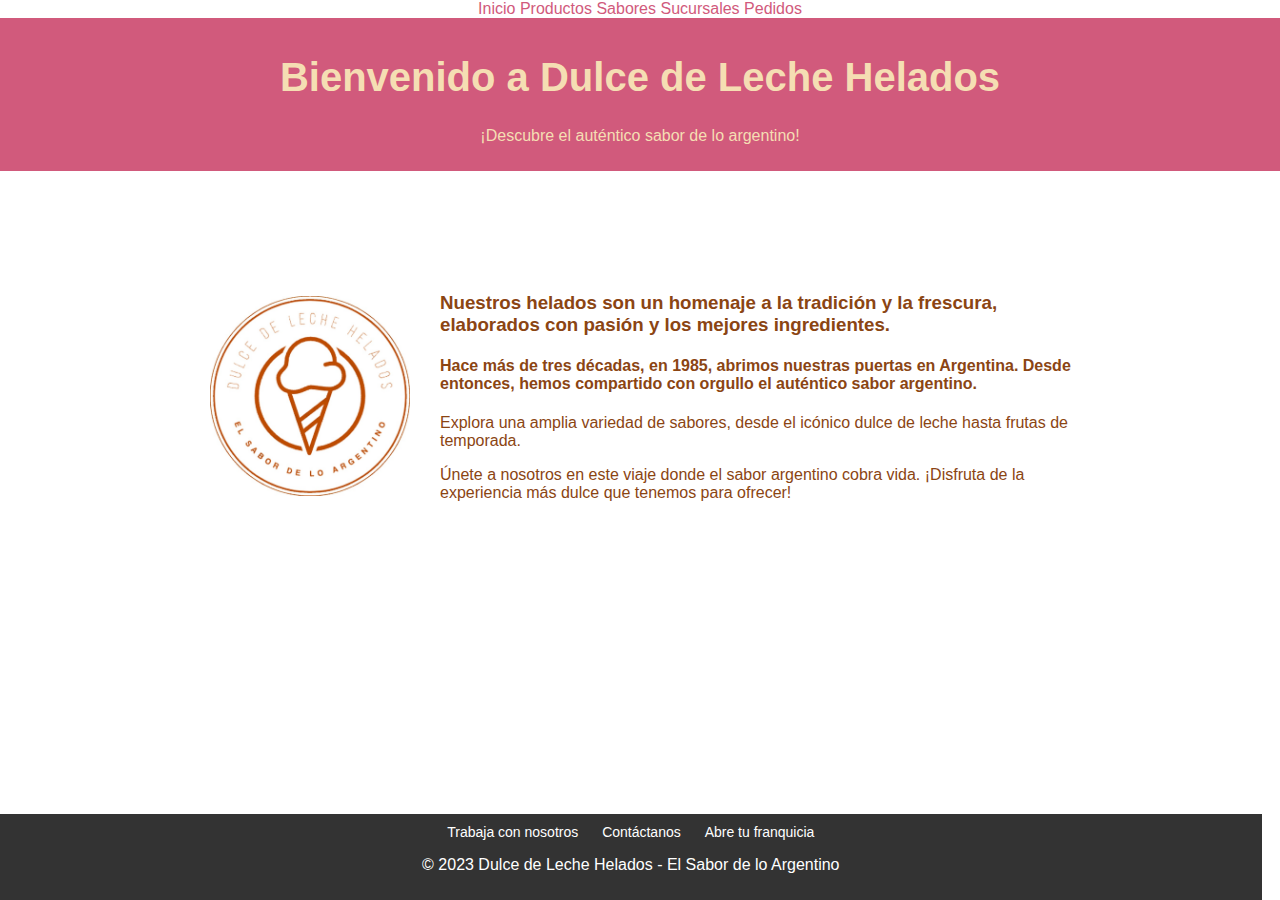
<file: index.html>
<!DOCTYPE html>
<html>

<head>
    <meta charset="UTF-8">
    <title>Dulce de Leche Helados</title>
    <link rel="stylesheet" href="index.css"/>
    <nav id 1>
        <a href="Index.html" >Inicio</a>
        <a href="productos.html" >Productos</a>
        <a href="sabores.html" >Sabores</a>
        <a href="sucursales.html" >Sucursales</a>
        <a href="pedidos.html">Pedidos</a>
    </nav>
</head>

<body>
    <header>
        <h1>Bienvenido a Dulce de Leche Helados</h1>
        <p>¡Descubre el auténtico sabor de lo argentino!</p>
    </header>

    <div class="container">
        <img class="imagen" src="img/icono.jpeg" alt="Imagen de helado" width="200">
        <div class="texto-imagen">
            <h3>Nuestros helados son un homenaje a la tradición y la frescura, elaborados con pasión y los mejores ingredientes. </h3>
            <h4>Hace más de tres décadas, en 1985, abrimos nuestras puertas en Argentina. Desde entonces, hemos compartido con orgullo el auténtico sabor argentino.</h4>
            <p>Explora una amplia variedad de sabores, desde el icónico dulce de leche hasta frutas de temporada. </p>
            <p>Únete a nosotros en este viaje donde el sabor argentino cobra vida. ¡Disfruta de la experiencia más dulce que tenemos para ofrecer!</p>
        </div>
    </div>

    <footer >
        <a href="#">Trabaja con nosotros</a>
        <a href="#">Contáctanos</a>
        <a href="#">Abre tu franquicia</a>
        <p>&copy; 2023 Dulce de Leche Helados - El Sabor de lo Argentino</p>
    </footer>
</body>

</html>
</file>
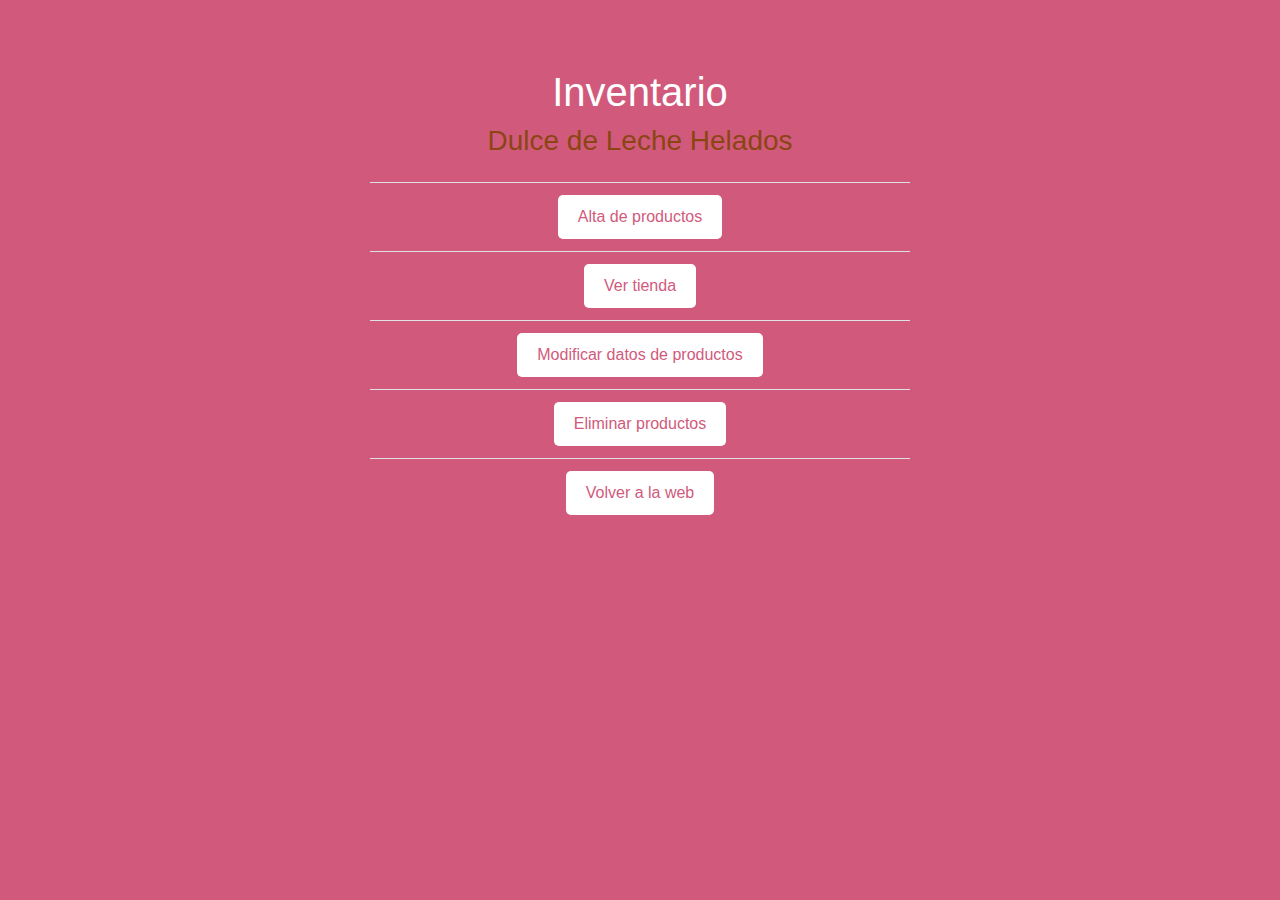
<file: administrar.html>
<!DOCTYPE html>
<html lang="es">

<head>
    <meta charset="UTF-8">
    <meta name="viewport" content="width=device-width, initial-scale=1.0">
    <title>Inventario - Dulce de Leche Helados</title>

    <link href="https://stackpath.bootstrapcdn.com/bootstrap/4.3.1/css/bootstrap.min.css" rel="stylesheet">
</head>
<style>
    
    body {
        background-color: #D15A7C; 
        color: #8B4513; 
        padding: 20px;
    }

    h1, h3 {
        text-align: center;
    }
    h1 {
        color:#fff
    }
    .btn-btn-alta-productos{
        background-color: #fff;
        color: #D15A7C;
        border: none;
        padding: 10px 20px;
        border-radius: 5px;
        text-decoration: none;
        display: inline-block;
        transition: background-color 0.3s;

    }
    .btn-btn-listado {
        background-color: #fff;
        color: #D15A7C;
        border: none;
        padding: 10px 20px;
        border-radius: 5px;
        text-decoration: none;
        display: inline-block;
        transition: background-color 0.3s;

    }
    .btn-btn-modificar{
        background-color: #fff;
        color: #D15A7C;
        border: none;
        padding: 10px 20px;
        border-radius: 5px;
        text-decoration: none;
        display: inline-block;
        transition: background-color 0.3s;

    }
    .btn-btn-eliminar {
        background-color: #fff;
        color: #D15A7C;
        border: none;
        padding: 10px 20px;
        border-radius: 5px;
        text-decoration: none;
        display: inline-block;
        transition: background-color 0.3s;

    }
    .btn-btn-index {
        background-color: #fff;
        color: #D15A7C;
        border: none;
        padding: 10px 20px;
        border-radius: 5px;
        text-decoration: none;
        display: inline-block;
        transition: background-color 0.3s;
    }
</style>
<body>
    <div class="container mt-5">
        <h1 class="text-center">Inventario</h1>
        <h3 class="text-center">Dulce de Leche Helados</h3>

        <div class="row mt-4">
            <div class="col-md-6 offset-md-3">
                <table class="table">
                    <tr>
                        <td class="text-center">
                            <a href="altas.html" class="btn-btn-alta-productos">Alta de productos</a>
                        </td>
                    </tr>
                    <tr>
                        <td class="text-center">
                            <a href="listado.html" class="btn-btn-listado">Ver tienda</a>
                        </td>
                    </tr>
                    <tr>
                        <td class="text-center">
                            <a href="modificaciones.html" class="btn-btn-modificar">Modificar datos de productos</a>
                        </td>
                    </tr>
                    <tr>
                        <td class="text-center">
                            <a href="listadoEliminar.html" class="btn-btn-eliminar">Eliminar productos</a>
                        </td>
                    </tr>
                    <tr>
                        <td class="text-center">
                            <a href="index.html" class="btn-btn-index">Volver a la web</a>
                        </td>
                    </tr>
                </table>
            </div>
        </div>
    </div>


    <script src="https://code.jquery.com/jquery-3.3.1.slim.min.js"></script>
    <script src="https://cdnjs.cloudflare.com/ajax/libs/popper.js/1.14.7/umd/popper.min.js"></script>
    <script src="https://stackpath.bootstrapcdn.com/bootstrap/4.3.1/js/bootstrap.min.js"></script>
</body>

</html>
</file>
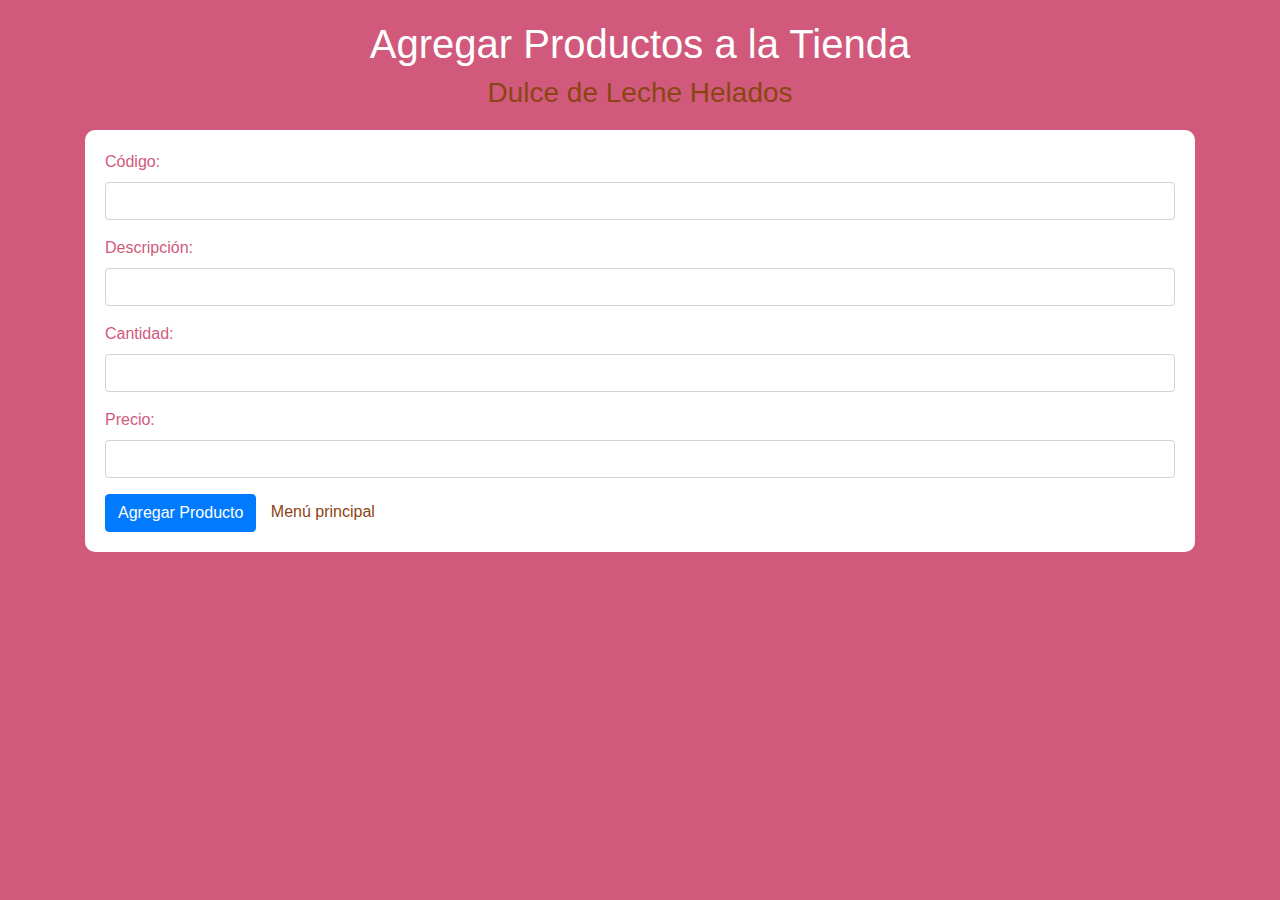
<file: altas.html>
<!DOCTYPE html>
<html lang="es">
<head>
    <meta charset="UTF-8">
    <meta http-equiv="X-UA-Compatible" content="IE=edge">
    <meta name="viewport" content="width=device-width, initial-scale=1.0">
    <title>Agregar producto</title>
    
    <link href="https://stackpath.bootstrapcdn.com/bootstrap/4.3.1/css/bootstrap.min.css" rel="stylesheet">

    <style>
        /* Personaliza los estilos con los colores proporcionados */
        body {
            background-color: #D15A7C;
            color: #8B4513;
            padding: 20px;
        }

        h1 {
            color: #fff; /* Color de texto para títulos */
        }
        h3 {
            color: #8B4513;

        }


        #formulario {
            margin-top: 20px;
            padding: 20px;
            border-radius: 10px;
            background-color: #fff; /* Fondo blanco para el formulario */
        }

        label {
            color: #D15A7C; /* Color de texto para las etiquetas */
        }

        button {
            background-color: #D15A7C;
            color: #fff;
            border: none;
            padding: 10px 20px;
            border-radius: 5px;
            cursor: pointer;
        }

        button:hover {
            background-color: #8B4513; /* Cambia el color al pasar el ratón sobre el botón */
        }

        a {
            color: #8B4513; /* Color del enlace */
            margin-left: 10px; /* Añade un espacio entre el botón y el enlace */
        }
    </style>
</head>
<body>

<div class="container">
    <h1 class="text-center">Agregar Productos a la Tienda</h1>
    <h3 class="text-center">Dulce de Leche Helados</h3>

    <form id="formulario" enctype="multipart/form-data">
        <div class="form-group">
            <label for="codigo">Código:</label>
            <input type="text" class="form-control" id="codigo" name="codigo" required>
        </div>

        <div class="form-group">
            <label for="descripcion">Descripción:</label>
            <input type="text" class="form-control" id="descripcion" name="descripcion" required>
        </div>

        <div class="form-group">
            <label for="cantidad">Cantidad:</label>
            <input type="number" class="form-control" id="cantidad" name="cantidad" required>
        </div>

        <div class="form-group">
            <label for="precio">Precio:</label>
            <input type="number" step="0.01" class="form-control" id="precio" name="precio" required>
        </div>
        
        <button type="submit" class="btn btn-primary">Agregar Producto</button>
        <a href="administrar.html">Menú principal</a>
    </form>
    <script src="altas.js"></script>
</div>


<script src="https://code.jquery.com/jquery-3.3.1.slim.min.js"></script>
<script src="https://cdnjs.cloudflare.com/ajax/libs/popper.js/1.14.7/umd/popper.min.js"></script>
<script src="https://stackpath.bootstrapcdn.com/bootstrap/4.3.1/js/bootstrap.min.js"></script>
<script scr="altas.js"></script>
</body>
</html>
</file>
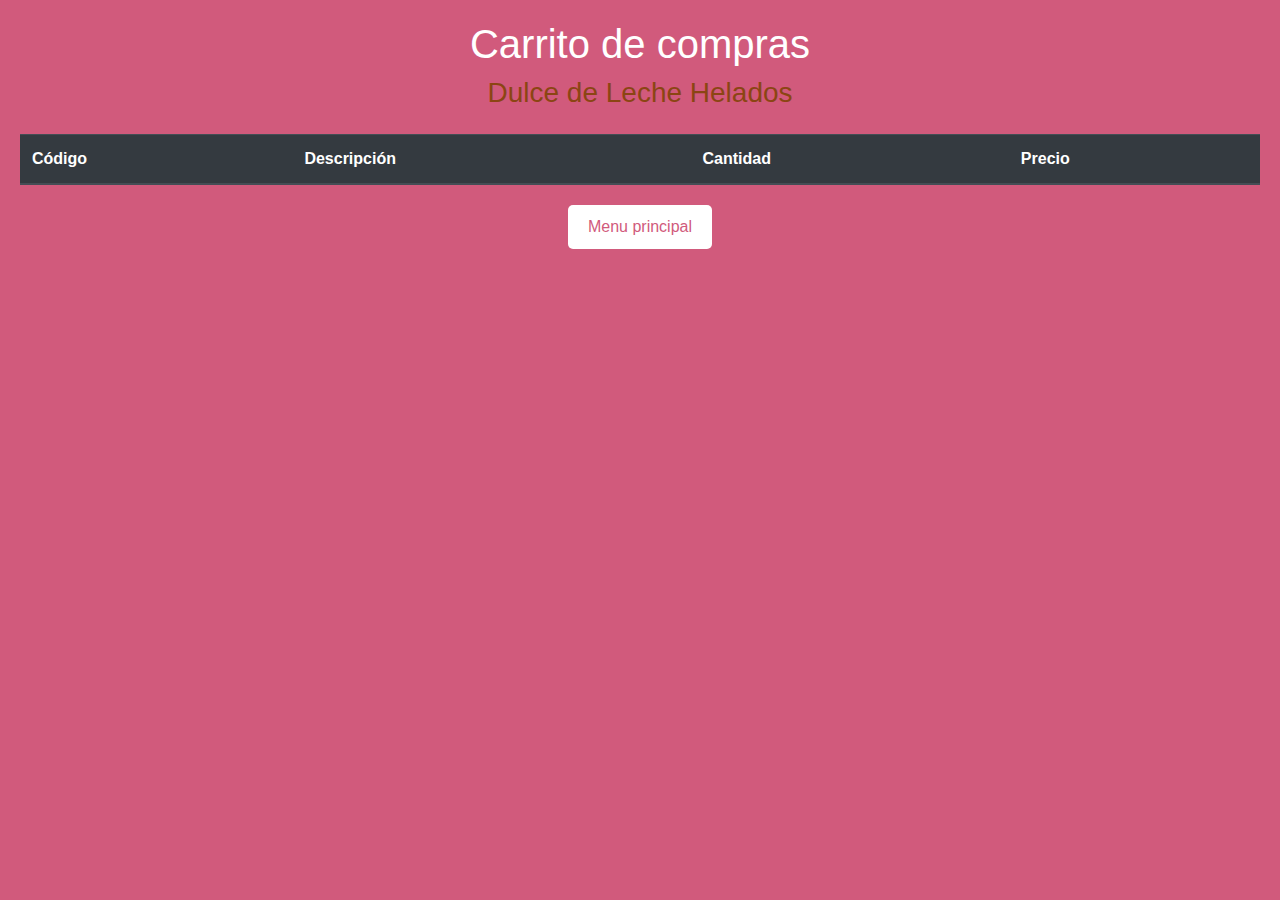
<file: listado.html>
<!DOCTYPE html>
<html lang="es">
<head>
    <meta charset="UTF-8">
    <meta http-equiv="X-UA-Compatible" content="IE=edge">
    <meta name="viewport" content="width=device-width, initial-scale=1.0">
    <title>Carrito de compras</title>
    
    <!-- Agrega la referencia a Bootstrap CSS -->
    <link href="https://stackpath.bootstrapcdn.com/bootstrap/4.3.1/css/bootstrap.min.css" rel="stylesheet">

    <style>
    
        body {
            background-color: #D15A7C; /* Cambia el color de fondo según tus preferencias */
            color: #8B4513; /* Cambia el color del texto según tus preferencias */
            padding: 20px;
        }

        h1, h3 {
            text-align: center;
        }
        h1 {
            color:#fff
        }

        .card {
            margin: 10px; /* Agrega margen entre las tarjetas */
        }

        .contenedor-centrado {
            text-align: center;
            margin-top: 20px; /* Ajusta el margen superior según tus preferencias */
        }
        .btn-relleno {
            padding: 10px 20px; /* Ajusta el relleno del botón según tus preferencias */
            background-color: #fff; /* Cambia el color de fondo del botón según tus preferencias */
            color: #D15A7C; /* Cambia el color del texto del botón según tus preferencias */
            border: none;
            border-radius: 5px;
            text-decoration: none; 
            display: inline-block;
            transition: background-color 0.3s; 
        }

        .btn-relleno:hover {
            background-color: #bd9375; 
        }
        
        .tabla-personalizada tbody {
            background-color: #ffffff; 
        }

    </style>
</head>
<body>

<h1>Carrito de compras</h1>
<h3>Dulce de Leche Helados</h3>
<table class="table mt-4 tabla-personalizada">
<thead class="thead-dark">
    <tr>
        <th>Código</th>
        <th>Descripción</th>
        <th>Cantidad</th>
        <th align="right">Precio</th>
    </tr>
</thead>
<tbody id="tablaProductos"> </tbody>
</table>
<div class="contenedor-centrado">
<a href="index.html" class ='btn-relleno'>Menu principal</a>
</div>

<script src="https://cdnjs.cloudflare.com/ajax/libs/popper.js/1.14.7/umd/popper.min.js"></script>
<script src="https://stackpath.bootstrapcdn.com/bootstrap/4.3.1/js/bootstrap.min.js"></script>
<script src="listado.js"></script>
</body>
</html>
</file>
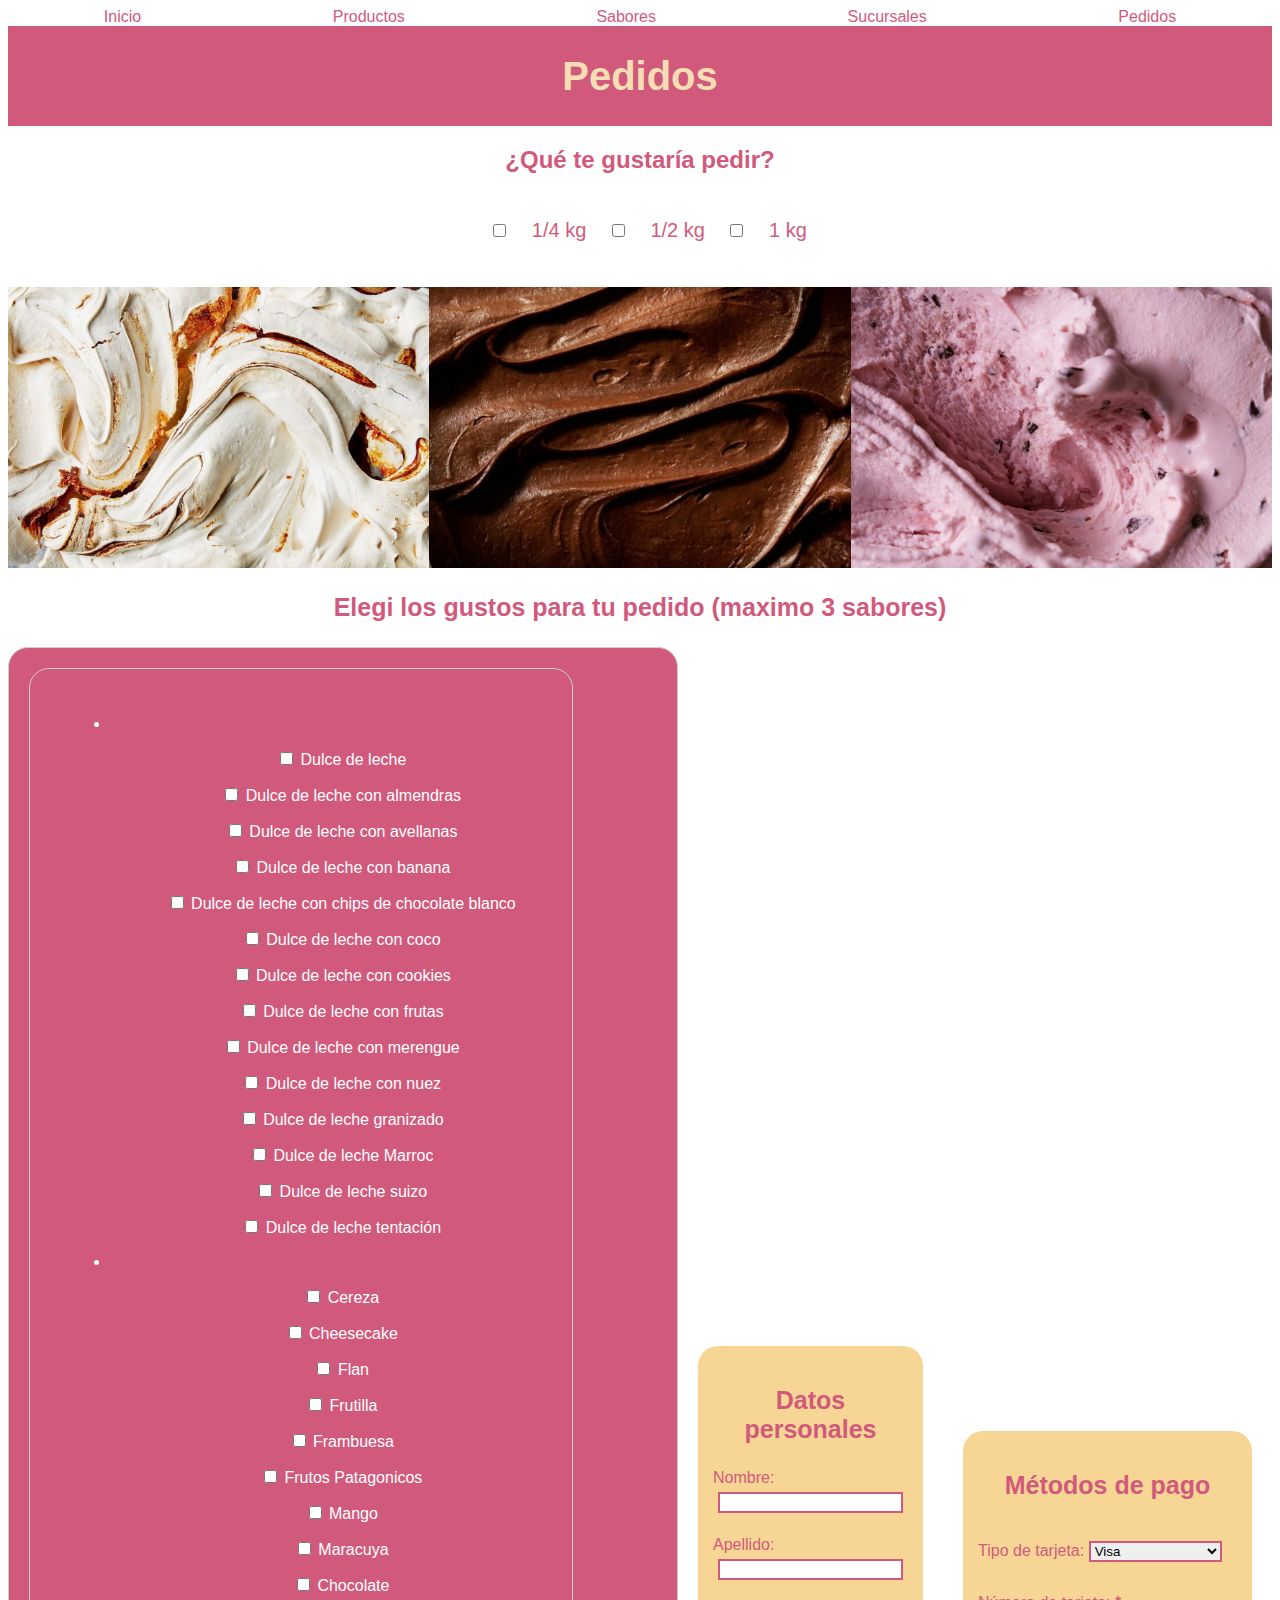
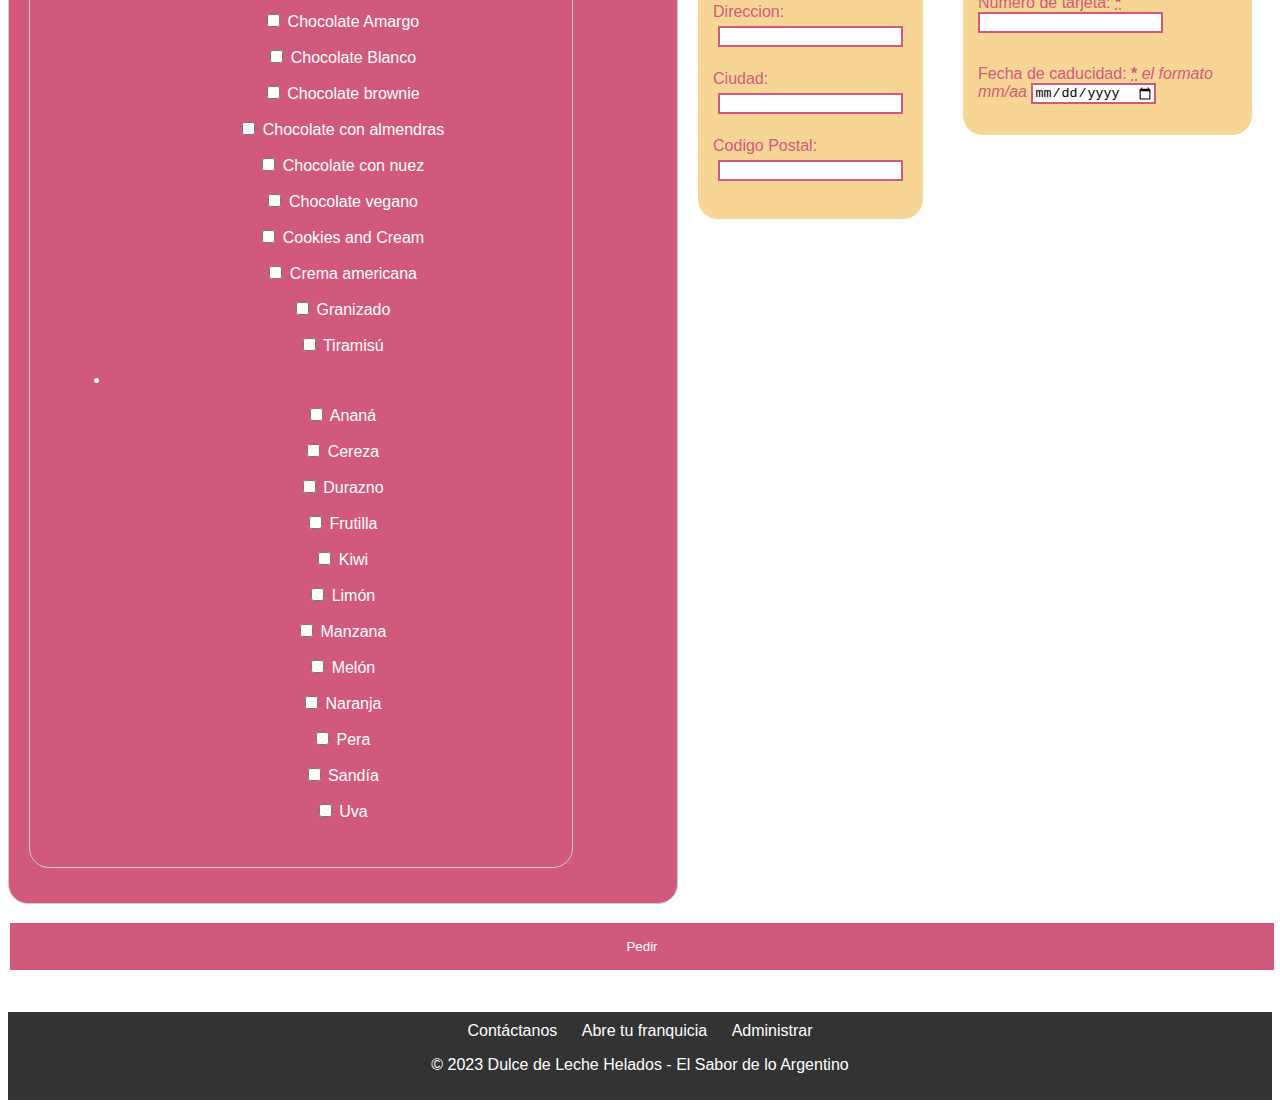
<file: pedidos.html>
<!DOCTYPE html>
<html lang="en">
<head>
    <meta charset="UTF-8">
    <meta http-equiv="X-UA-Compatible" content="IE=edge">
    <meta name="viewport" content="width=device-width, initial-scale=1.0">
    <link rel="icon" href="img/icono.jpeg">
    <link rel="stylesheet" href="pedidos.css">
    <title>Pedidos - Dulce de Leche Helados</title>

    <nav style="display:flex; justify-content:space-around;">
        <a href="Index.html" >Inicio</a>
        <a href="productos.html" >Productos</a>
        <a href="sabores.html" >Sabores</a>
        <a href="sucursales.html" >Sucursales</a>
        <a href="pedidos.html">Pedidos</a>
    </nav>
</head>

<body>
    <section>
        <header>
            <div class="contenedor_titulo">
                <h1> Pedidos </h1>
            </div>
        </header>
        <article>
            <h2 class="titulo_peso">¿Qué te gustaría pedir?</h2>
            <div class="contenedor_peso">
              
            <form name="formulario1" class="boton_peso">
                    <input type="checkbox" id="opcion1" name="opcion" value="1/4" class="boton_peso" onclick="limitarSeleccion(this)">
                    <label for="opcion1">1/4 kg </label>
                
                    <input type="checkbox" id="opcion2" name="opcion" value="1/2" class="boton_peso" onclick="limitarSeleccion(this)">
                    <label for="opcion2">1/2 kg</label>
                
                    <input type="checkbox" id="opcion3" name="opcion" value="1" class="boton_peso" onclick="limitarSeleccion(this)">
                    <label for="opcion3">1 kg </label>
            </form>

    
            </div>

        </article>
        <article class="contenedor_imagenes">
            <div class="item_imagen">
                <img src="img/crema.jpg" alt="crema" >
            </div>
            <div class="item_imagen">
                <img src="img/chocolate.jpg" alt="chocolate">
                
            </div>
            <div class="item_imagen">
                <img src="img/frutillas.jpg" alt="frutilla" >
            </div>
        </article>

        <div>
            <p class="subtitulosI">Elegi los gustos para tu pedido (maximo 3 sabores)</p>
        </div>

        <form id="formulario2" >

            
          <div class="contenido">
            
            <div class="contenedor_gustos">
                <div class="contenedor_gustos">
              <div class="item_gustos">
             <!--aca estaba el contenedor fucsia-->
            
              <nav class ="nav">
                <ul class="list">

                    <li class="lista_sabores1"> 
                        <!--agregue un menu desplegable-->
                      <div class="lista_desplegable_botton">
                        <a class="nav_link">Sabores de Dulce de Leche</a>
                      </div>

                      <ul class="lista_oculta">
                        <p>
                          <input type="checkbox" id="gustos_1" name="gustos" value="DDL" />
                          <label for="gustos_1">Dulce de leche</label>
                        </p>
                        <p>
                          <input type="checkbox" id="gustos_2" name="gustos" value="DDL con almendras" />
                          <label for="gustos_2">Dulce de leche con almendras</label>
                        </p>
                        <p>
                          <input type="checkbox" id="gustos_3" name="gustos" value="DDL con avellanas" />
                          <label for="gustos_3">Dulce de leche con avellanas</label>
                        </p>
                        <p>
                          <input type="checkbox" id="gustos_4" name="gustos" value="DDL con banana" />
                          <label for="gustos_4">Dulce de leche con banana</label>
                        </p>
                        <p>
                          <input type="checkbox" id="gustos_5" name="gustos" value="DDL con chips b" />
                          <label for="gustos_5">Dulce de leche con chips de chocolate blanco</label>
                        </p>
                        <p>
                          <input type="checkbox" id="gustos_6" name="gustos" value="DDL con coco" />
                          <label for="gustos_6">Dulce de leche con coco</label>
                        </p>
                        <p>
                          <input type="checkbox" id="gustos_7" name="gustos" value="DDL con cookies" />
                          <label for="gustos_7">Dulce de leche con cookies</label>
                        </p>
                        <p>
                          <input type="checkbox" id="gustos_8" name="gustos" value="DDL con frutas" />
                          <label for="gustos_8">Dulce de leche con frutas</label>
                        </p>
                        <p>
                          <input type="checkbox" id="gustos_9" name="gustos" value="DDL con merengue" />
                          <label for="gustos_9">Dulce de leche con merengue</label>
                        </p>
                        <p>
                          <input type="checkbox" id="gustos_10" name="gustos" value="DDL con nuez" />
                          <label for="gustos_10">Dulce de leche con nuez</label>
                        </p>
                        <p>
                          <input type="checkbox" id="gustos_11" name="gustos" value="DDL granizado" />
                          <label for="gustos_11">Dulce de leche granizado</label>
                        </p>
                        <p>
                          <input type="checkbox" id="gustos_12" name="gustos" value="DDL marroc" />
                          <label for="gustos_12">Dulce de leche Marroc</label>
                        </p>
                        <p>
                          <input type="checkbox" id="gustos_13" name="gustos" value="DDL suizo" />
                          <label for="gustos_13">Dulce de leche suizo</label>
                        </p>
                        <p>
                          <input type="checkbox" id="gustos_14" name="gustos" value="DDL tentacion" />
                          <label for="gustos_14">Dulce de leche tentación</label>
                        </p>
                      </ul>
                    </li>

                    <li class="lista_sabores2">
                      <!--agregue un menu desplegable-->
                      <div class="lista_desplegable_botton">
                        <a class="nav_link">Sabores de Cremas</a>
                      </div>

                      <ul class="lista_oculta">
                        <p>
                          <input type="checkbox" id="gustos_15" name="gustos" value="cereza " />
                          <label for="gustos_15">Cereza</label>
                        </p>
                        <p>
                          <input type="checkbox" id="gustos_16" name="gustos" value="cheesecake" />
                          <label for="gustos_16">Cheesecake</label>
                        </p>
                        <p>
                          <input type="checkbox" id="gustos_17" name="gustos" value="flan" />
                          <label for="gustos_17">Flan</label>
                        </p>
                        <p>
                          <input type="checkbox" id="gustos_18" name="gustos" value="frutilla" />
                          <label for="gustos_18">Frutilla</label>
                        </p>
                        <p>
                          <input type="checkbox" id="gustos_19" name="gustos" value="frambuesa" />
                          <label for="gustos_19">Frambuesa</label>
                        </p>
                        <p>
                          <input type="checkbox" id="gustos_20" name="gustos" value="frutos patagonicos" />
                          <label for="gustos_20">Frutos Patagonicos</label>
                        </p>
                        <p>
                          <input type="checkbox" id="gustos_21" name="gustos" value="mango" />
                          <label for="gustos_21">Mango</label>
                        </p>
                        <p>
                          <input type="checkbox" id="gustos_22" name="gustos" value="maracuya" />
                          <label for="gustos_22">Maracuya</label>
                        </p>
                        <p>
                          <input type="checkbox" id="gustos_23" name="gustos" value="chocolate" />
                          <label for="gustos_23">Chocolate</label>
                        </p>
                        <p>
                          <input type="checkbox" id="gustos_24" name="gustos" value="chocolate amargo" />
                          <label for="gustos_24">Chocolate Amargo</label>
                        </p>
                        <p>
                          <input type="checkbox" id="gustos_25" name="gustos" value="chocolate blanco" />
                          <label for="gustos_25">Chocolate Blanco</label>
                        </p>
                        <p>
                          <input type="checkbox" id="gustos_26" name="gustos" value="chocolate brownie" />
                          <label for="gustos_26">Chocolate brownie</label>
                        </p>
                        <p>
                          <input type="checkbox" id="gustos_27" name="gustos" value="chocolate con almendras" />
                          <label for="gustos_27">Chocolate con almendras</label>
                        </p>
                        <p>
                          <input type="checkbox" id="gustos_28" name="gustos" value="chocolate con nuez" />
                          <label for="gustos_28">Chocolate con nuez </label>
                        </p>
                        <p>
                          <input type="checkbox" id="gustos_29" name="gustos" value="chocolate vegano" />
                          <label for="gustos_29">Chocolate vegano</label>
                        </p>
                        <p>
                          <input type="checkbox" id="gustos_30" name="gustos" value="cookies and cream" />
                          <label for="gustos_30">Cookies and Cream</label>
                        </p>
                        <p>
                          <input type="checkbox" id="gustos_31" name="gustos" value="Crema americana" />
                          <label for="gustos_31">Crema americana</label>
                        </p>
                        <p>
                          <input type="checkbox" id="gustos_32" name="gustos" value="granizado" />
                          <label for="gustos_32">Granizado</label>
                        </p>
                        <p>
                          <input type="checkbox" id="gustos_33" name="gustos" value="tiramisu" />
                          <label for="gustos_33">Tiramisú</label>
                        </p>
                      </ul>
                    </li>

                    <li class="lista_sabores3">
                      <!--agregue un menu desplegable-->
                      <div class="lista_desplegable_botton">
                        <a class="nav_link">Sabores de Agua</a>
                      </div>

                      <ul class="lista_oculta">
                        <p>
                          <input type="checkbox" id="gustos_34" name="gustos" value="Anana" />
                          <label for="gustos_34">Ananá</label>
                        </p>
                        <p>
                          <input type="checkbox" id="gustos_35" name="gustos" value="cereza" />
                          <label for="gustos_35">Cereza</label>
                        </p>
                        <p>
                          <input type="checkbox" id="gustos_36" name="gustos" value="durazno" />
                          <label for="gustos_36">Durazno</label>
                        </p>
                        <p>
                          <input type="checkbox" id="gustos_37" name="gustos" value="frutilla" />
                          <label for="gustos_37">Frutilla</label>
                        </p>
                        <p>
                          <input type="checkbox" id="gustos_38" name="gustos" value="kiwi" />
                          <label for="gustos_38">Kiwi</label>
                        </p>
                        <p>
                          <input type="checkbox" id="gustos_39" name="gustos" value="limon" />
                          <label for="gustos_39">Limón</label>
                        </p>
                        <p>
                          <input type="checkbox" id="gustos_40" name="gustos" value="manzana" />
                          <label for="gustos_40">Manzana</label>
                        </p>
                        <p>
                          <input type="checkbox" id="gustos_41" name="gustos" value="melon" />
                          <label for="gustos_41">Melón</label>
                        </p>
                        <p>
                          <input type="checkbox" id="gustos_42" name="gustos" value="naranja" />
                          <label for="gustos_42">Naranja</label>
                        </p>
                        <p>
                          <input type="checkbox" id="gustos_43" name="gustos" value="pera" />
                          <label for="gustos_43">Pera</label>
                        </p>
                        <p>
                          <input type="checkbox" id="gustos_44" name="gustos" value="sandia" />
                          <label for="gustos_44">Sandía</label>
                        </p>
                        <p>
                          <input type="checkbox" id="gustos_45" name="gustos" value="uva" />
                          <label for="gustos_45">Uva</label>
                        </p>
                      </ul>
                    </li>

                </ul>
              </nav>
              </div>
            </div>
          </div>
        
         <fieldset class="info">
            <p class="subtitulosII">Datos personales </p>
            <label for="nombre"  class="checkbox_label"> Nombre: </label>
            <input type="text" class="datos" id="nombre" class="checkbox_input">
             <br>
        
            <label for="apellido" class="checkbox_label"> Apellido: </label>
            <input type="text" class="datos"  id="apellido" class="checkbox_input">
            <br>
            
                <label for="direccion" class="checkbox_label" >Direccion: </label>
                <input type="text" class="datos"  id="direccion" class="checkbox_input">
            <br>
        
                <label for="ciudad" >Ciudad: </label>
                <input type="text" class="datos" id="ciudad" class="checkbox_input">
            <br>
        
                <label for="codigo postal" class="checkbox_label">Codigo Postal: </label>
                <input type="text" class="datos" id="codigo postal"  class="checkbox_input">
             <br>
         </fieldset>
    
            <section class="Pago">
                <p class="subtitulosII">Métodos de pago</p>
                <p>
                  <label for="card">
                    <span>Tipo de tarjeta:</span>
                  </label>
                  <select id="card" name="usercard">
                    <option value="visa">Visa</option>
                    <option value="mc">Mastercard</option>
                    <option value="amex">American Express</option>
                    <option value="mercado">Mercado Pago</option>
                  </select>
                </p>
                <p>
                  <label for="number">
                    <span>Número de tarjeta:</span>
                    <strong><abbr title="required">*</abbr></strong>
                  </label>
                  <input type="text" id="number" name="cardnumber" />
                </p>
                <p>
                  <label for="date">
                    <span>Fecha de caducidad:</span>
                    <strong><abbr title="required">*</abbr></strong>
                    <em>el formato mm/aa</em>
                  </label>
                  <input type="date" id="date" name="expiration" />
                </p>
              </section>
              
            
            </div>
            <div>
            <button type="submit" value="Pedir" class="boton"> Pedir</button>
            <p class = "warnings" id="warnings"></p>
            </div><br>
            
        </form>
    <footer >
        <a href="#">Contáctanos</a>
        <a href="#">Abre tu franquicia</a>
        <a href="administrar.html">Administrar</a>
        <p>&copy; 2023 Dulce de Leche Helados - El Sabor de lo Argentino</p>
    </footer>

    </section>
    <script src="validacion.js"></script>
</body>
</file>
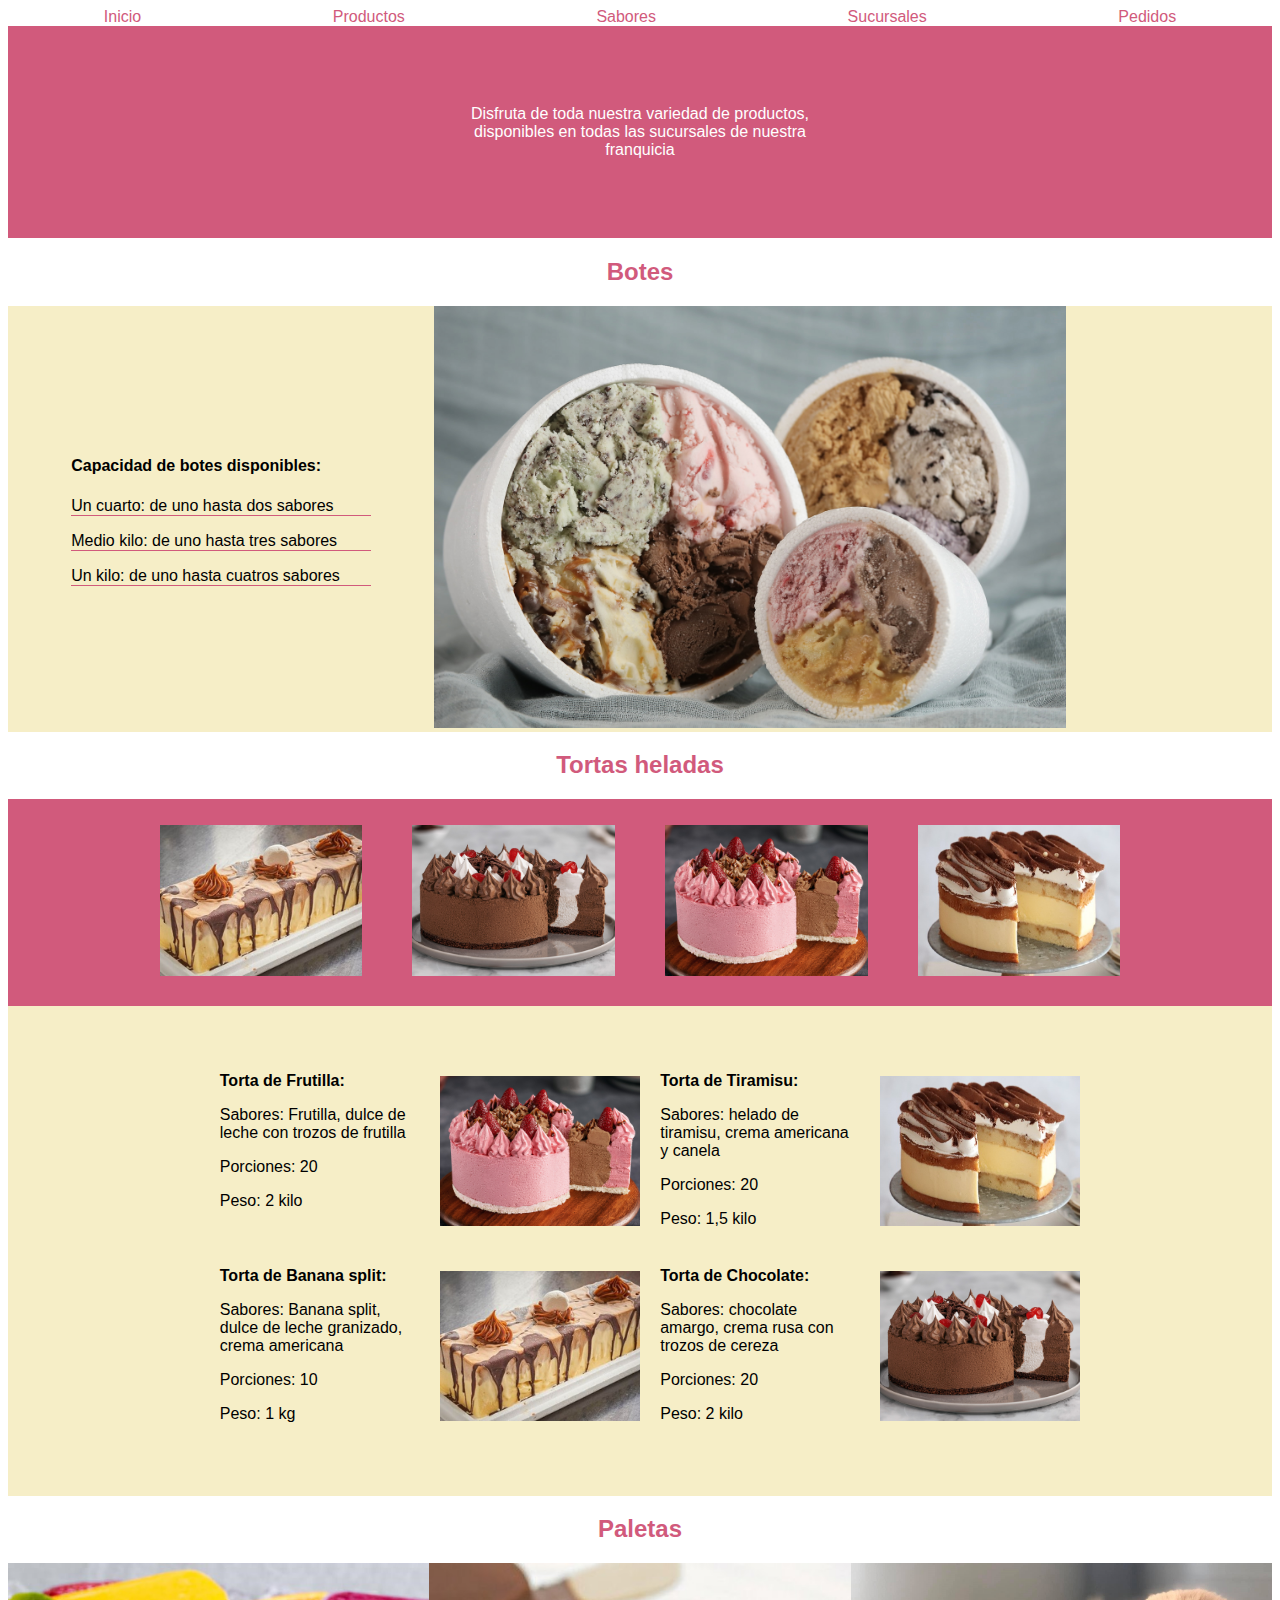
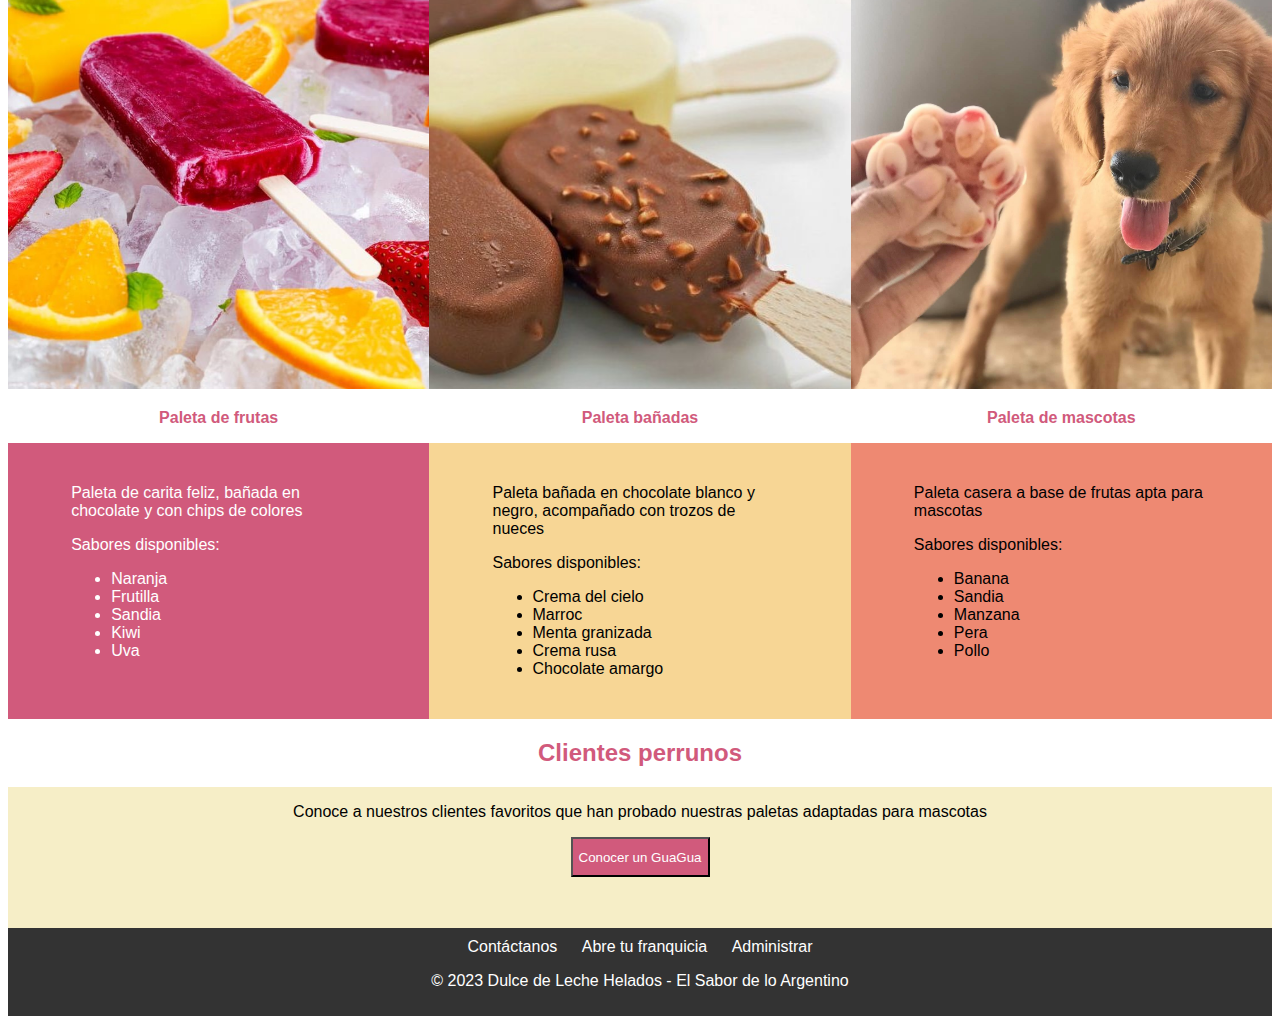
<file: productos.html>
<!DOCTYPE html>
<html lang="en">
<head>
    <meta charset="UTF-8">
    <meta name="viewport" content="width=device-width, initial-scale=1.0">
    <link rel="icon" href="img/icono.jpeg">
    <title>Productos - Dulce de Leche Helados</title>
    <link rel="stylesheet" href="productos.css">

    <nav style="display:flex; justify-content:space-around;">
        <a href="Index.html" >Inicio</a>
        <a href="productos.html" >Productos</a>
        <a href="sabores.html" >Sabores</a>
        <a href="sucursales.html">Sucursales</a>
        <a href="pedidos.html">Pedidos</a>
    </nav>
    
</head>
<body>
    <section>
        <article class="container_productos">
            <div class="item_container_productos">
                <p>Disfruta de toda nuestra variedad de productos, disponibles en todas las sucursales de nuestra franquicia</p>
            </div>
        </article>

        <article>
            <header>
                <h2>Botes</h2>
            </header>

            <div class="container_botes">
                <div class="item_botes">
                    <h4>Capacidad de botes disponibles:</h4>
                        <p>Un cuarto: de uno hasta dos sabores </p>
                        <p>Medio kilo: de uno hasta tres sabores </p>
                        <p>Un kilo: de uno hasta cuatros sabores </p>
                </div>
                <div class="item_botes_img">
                    <img src="img/botes_helado.jpg" alt="imagen">
                </div>
            </div>
        </article>

        <article>
            <header>
                <h2>Tortas heladas</h2>
            </header>

            <div class="container_pastel">
                <div>
                    <img src="img/torta_helada_1.jpg" alt="imagen">
                </div>
                <div>
                    <img src="img/torta_helada_2.jpg" alt="imagen">
                </div>
                <div>
                    <img src="img/torta_helada_3.jpg" alt="imagen">
                </div>
                <div>
                    <img src="img/torta_helada_4.jpg" alt="imagen">
                </div>
            </div>

            <div class="container_2pastel">
                <div class="item_container_2pastel">
                    <p> Torta de Frutilla:</p>
                    <p> Sabores: Frutilla, dulce de leche con trozos de frutilla</p>
                    <p> Porciones: 20 </p>
                    <p> Peso: 2 kilo </p>
                </div>
                <div class="item_container_2pastel_img">
                    <img src="img/torta_helada_3.jpg" alt="imagen">
                </div>

                <div class="item_container_2pastel">
                    <p> Torta de Tiramisu: </p>
                    <p> Sabores: helado de tiramisu, crema americana y canela</p>
                    <p> Porciones: 20</p>
                    <p> Peso: 1,5 kilo </p>
                </div>

                <div class="item_container_2pastel_img">
                    <img src="img/torta_helada_4.jpg" alt="imagen">
                </div>

                <div class="item_container_2pastel">
                    <p> Torta de Banana split:</p>
                    <p> Sabores: Banana split, dulce de leche granizado, crema americana </p>
                    <p> Porciones: 10 </p>
                    <p> Peso: 1 kg</p>
                </div>
                <div class="item_container_2pastel_img">
                    <img src="img/torta_helada_1.jpg" alt="imagen">
                </div>

                <div class="item_container_2pastel">
                    <p> Torta de Chocolate:</p>
                    <p> Sabores: chocolate amargo, crema rusa con trozos de cereza</p>
                    <p> Porciones: 20 </p>
                    <p> Peso: 2 kilo </p>
                </div>
                <div class="item_container_2pastel_img">
                    <img src="img/torta_helada_2.jpg" alt="imagen">
                </div>
            </div>
        </article>

        <article>
            <header>
                <h2>Paletas</h2>
            </header>

            <div class="container_1paletas">

                <div class="item_imagen_paleta">
                    <img src="img/paleta_2.jpg" alt="imagen">
                </div>
                <div class="item_imagen_paleta">
                    <img src="img/paleta_1.jpg" alt="imagen">
                </div>
                <div class="item_imagen_paleta">
                    <img src="img/paleta_perro_3.jpg" alt="imagen">
                </div>
            </div>

            <div class="container_2paletas">
                <div class="item_subtitulo_paleta">
                    <p>Paleta de frutas</p>
                </div>
                <div class="item_subtitulo_paleta">
                    <p>Paleta bañadas</p>
                </div>
                <div class="item_subtitulo_paleta">
                    <p>Paleta de mascotas</p>
                </div>
            </div>
            

            <div class="container_3paletas">

                <div class="item_1paleta">
                    <p> Paleta de carita feliz, bañada en chocolate y con chips de colores</p>
                    <p>Sabores disponibles:</p>
                    <ul>
                        <li>Naranja</li>
                        <li>Frutilla</li>
                        <li>Sandia</li>
                        <li>Kiwi</li>
                        <li>Uva</li>
                    </ul>
                </div>

                <div class="item_2paleta">
                    <p>Paleta bañada en chocolate blanco y negro, acompañado con trozos de nueces</p>
                    <p>Sabores disponibles:</p>
                    <ul>
                        <li>Crema del cielo</li>
                        <li>Marroc</li>
                        <li>Menta granizada</li>
                        <li>Crema rusa</li>
                        <li>Chocolate amargo</li>
                    </ul>
                </div>
            
                <div class="item_3paleta">    
                    <p>Paleta casera a base de frutas apta para mascotas</p>
                    <p>Sabores disponibles:</p>
                    <ul>
                        <li>Banana</li>
                        <li>Sandia</li>
                        <li>Manzana</li>
                        <li>Pera</li>
                        <li>Pollo</li>
                    </ul>
                </div>
            
            </div>
        </article>
        <article>
            <script src="producto.js"></script>
            <header>
                <h2>Clientes perrunos</h2>
            </header>
            <div class="container_perrunos">
                <div class="item_container_perrunos">
                    <p>Conoce a nuestros clientes favoritos que han probado nuestras paletas adaptadas para mascotas</p>
                </div>
                <div class="item_container_perrunos">
                    <button onclick="traerDatosAPI()">Conocer un GuaGua</button>
                </div>
                <div id="contenido" class="item_container_perunnos_img">
                    
                </div>
            </div>
        </article>
        
    </section>
    <footer >
        <a href="#">Contáctanos</a>
        <a href="#">Abre tu franquicia</a>
        <a href="administrar.html">Administrar</a>
        <p>&copy; 2023 Dulce de Leche Helados - El Sabor de lo Argentino</p>
    </footer>
</body>
</html>
</file>
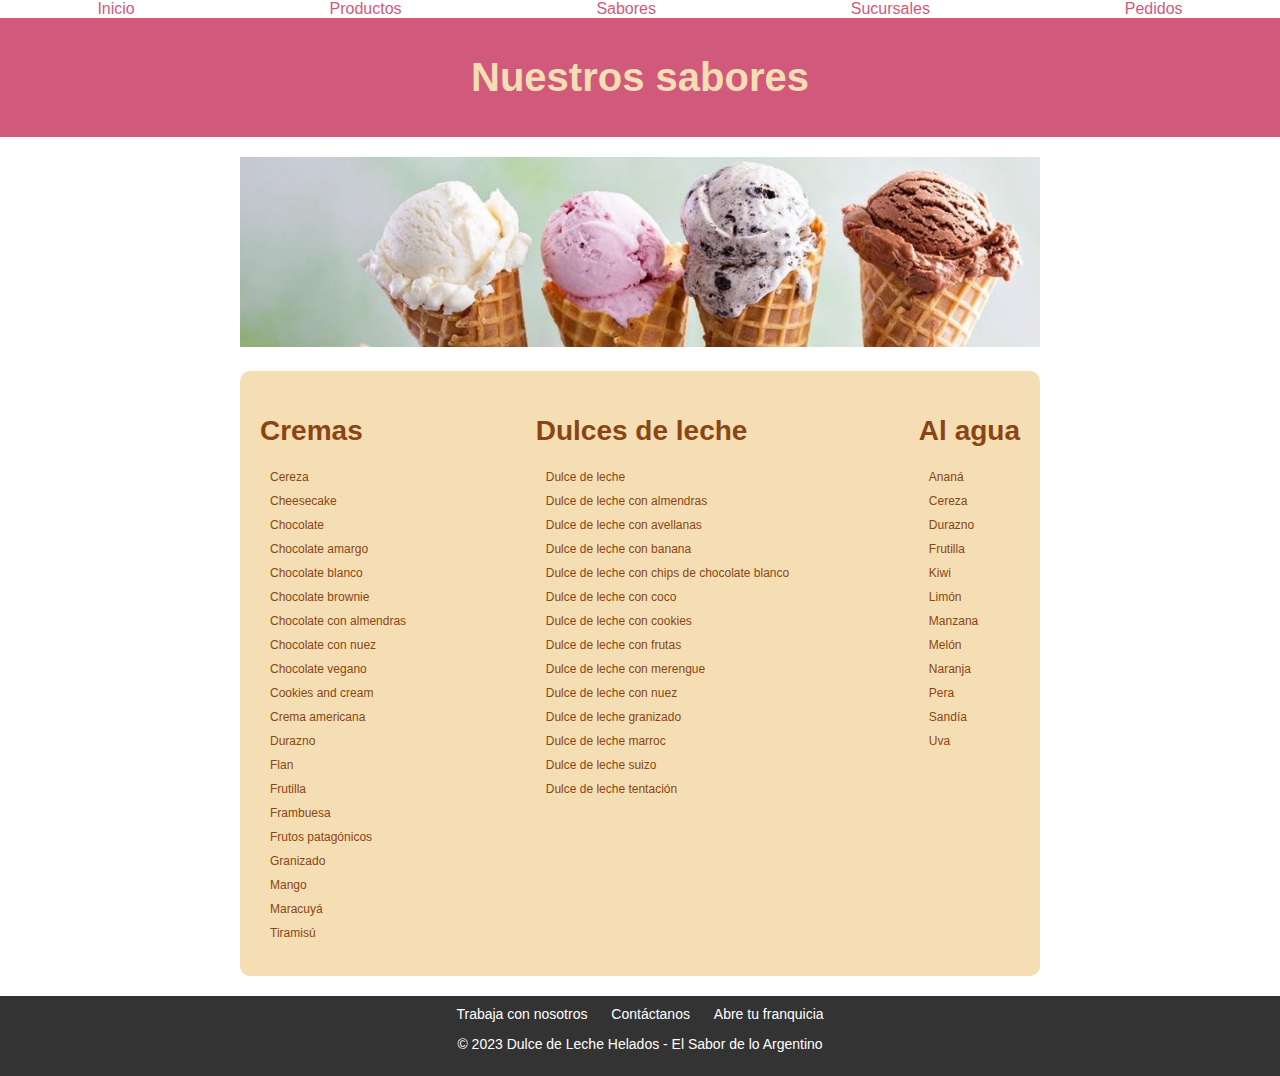
<file: sabores.html>
<!DOCTYPE html>
<html lang="en">

<head>
    <meta charset="UTF-8">
    <meta http-equiv="X-UA-Compatible" content="IE=edge">
    <meta name="viewport" content="width=device-width, initial-scale=1.0">
    <link rel="icon" href="img/icono.jpeg">
    <title>Sabores - Dulce de Leche Helados</title>

    <nav style="display:flex; justify-content:space-around;">
        <a href="Index.html">Inicio</a>
        <a href="productos.html">Productos</a>
        <a href="sabores.html">Sabores</a>
        <a href="sucursales.html" >Sucursales</a>
        <a href="pedidos.html">Pedidos</a>
    </nav>


</head>


<style>
    body {
        font-family: 'Arial', sans-serif;
        /* Fuente a Arial */
        font-weight: 300;
        /* Fuente más delgada */
        background-color: white;
        /* Fondo blanco */
        color: #8B4513;
        /* Marrón oscuro */
        text-align: center;
        margin: 0;
        padding: 0;
    }

    header {
        background-color:#D15A7C ;
        /* Beige claro */
        color:#F5DEB3;
        /* Marrón oscuro */
        padding: 10px;
    }

    h1 {
        font-size: 40px;
        /* Títulos tamaño */
    }

    h2 {
        font-size: 28px;
        /* Títulos 2 */
    }

    .container {
        max-width: 800px;
        margin: 0 auto;
        padding: 20px;
    }

    .sabores {
        background-color: #F5DEB3;
        /* Beige claro */
        padding: 20px;
        border-radius: 10px;
        margin-top: 20px;
        text-align: left;
        display: flex;
        /* Utilizamos flexbox para colocar las categorías una al lado de la otra */
        justify-content: space-between;
        /* Espacio entre las categorías */
    }

    ul {
        list-style-type: none;
        padding: 0;
    }

    li {
        margin: 10px;
        font-size: 12px;
        /* Letras para los sabores */
    }

    .helado-img {
        max-width: 100%;
        height: auto;
    }

    .tam-gr {
        font-size: 28px;
        /* Letras para la categoría "CREMAS" */
    }

    footer {
        background-color: #333;
        color: white;
        padding: 10px;
    }

    footer a {
        color: white;
        /* Color de los hipervínculos en el footer */
        text-decoration: none;
        /* Sin subrayado en los hipervínculos */
        margin: 0 10px;
        /* Espaciado entre los hipervínculos */
    }
    nav a {
    text-decoration: none;
    color: #D15A7C;
    transition: color 0.3s; /* Transición de color suave de 0.3 segundos */
    transition: font-size 0.4s;/* Transición de tamaño suave de 0.3 segundos */
    font-size: 16px; /* Tamaño de fuente inicial */
    }
    /* Cambio de color al pasar el mouse por encima */
    nav a:hover {
    color: #8B4513; /* Color diferente al pasar el mouse */
    font-size: 18px; /* Tamaño de fuente aumentado al pasar el mouse */
    }
</style>
</head>

<body>
    <header>
        <h1>Nuestros sabores</h1>
    </header>
    <div class="container">
        <div class="repeated-images">
            <!-- Repite la imagen 5 veces -->
            <img class="helado-img" src="img/guardaSabores2.jpg" alt="Helado de muestra" width="800">
        </div>
        <div class="sabores">
            <div>
                <h2><span class="tam-gr">Cremas</span></h2>
                <ul>
                    <li>Cereza</li>
                    <li>Cheesecake</li>
                    <li>Chocolate</li>
                    <li>Chocolate amargo</li>
                    <li>Chocolate blanco</li>
                    <li>Chocolate brownie</li>
                    <li>Chocolate con almendras</li>
                    <li>Chocolate con nuez</li>
                    <li>Chocolate vegano</li>
                    <li>Cookies and cream</li>
                    <li>Crema americana</li>
                    <li>Durazno</li>
                    <li>Flan</li>
                    <li>Frutilla</li>
                    <li>Frambuesa</li>
                    <li>Frutos patagónicos</li>
                    <li>Granizado</li>
                    <li>Mango</li>
                    <li>Maracuyá</li>
                    <li>Tiramisú</li>
                </ul>
            </div>
            <div>
                <h2>Dulces de leche</h2>
                <ul>
                    <li>Dulce de leche</li>
                    <li>Dulce de leche con almendras</li>
                    <li>Dulce de leche con avellanas</li>
                    <li>Dulce de leche con banana</li>
                    <li>Dulce de leche con chips de chocolate blanco</li>
                    <li>Dulce de leche con coco</li>
                    <li>Dulce de leche con cookies</li>
                    <li>Dulce de leche con frutas</li>
                    <li>Dulce de leche con merengue</li>
                    <li>Dulce de leche con nuez</li>
                    <li>Dulce de leche granizado</li>
                    <li>Dulce de leche marroc</li>
                    <li>Dulce de leche suizo</li>
                    <li>Dulce de leche tentación</li>
                </ul>
            </div>
            <div>
                <h2>Al agua</h2>
                <ul>
                    <li>Ananá</li>
                    <li>Cereza</li>
                    <li>Durazno</li>
                    <li>Frutilla</li>
                    <li>Kiwi</li>
                    <li>Limón</li>
                    <li>Manzana</li>
                    <li>Melón</li>
                    <li>Naranja</li>
                    <li>Pera</li>
                    <li>Sandía</li>
                    <li>Uva</li>
                </ul>
            </div>
        </div>
    </div>

    <footer style="font-size: 14px;"> <!-- Fuente pequeña -->
        <a href="#">Trabaja con nosotros</a>
        <a href="#">Contáctanos</a>
        <a href="#">Abre tu franquicia</a>
        <p>&copy; 2023 Dulce de Leche Helados - El Sabor de lo Argentino</p>
    </footer>

</body>



</html>
</file>
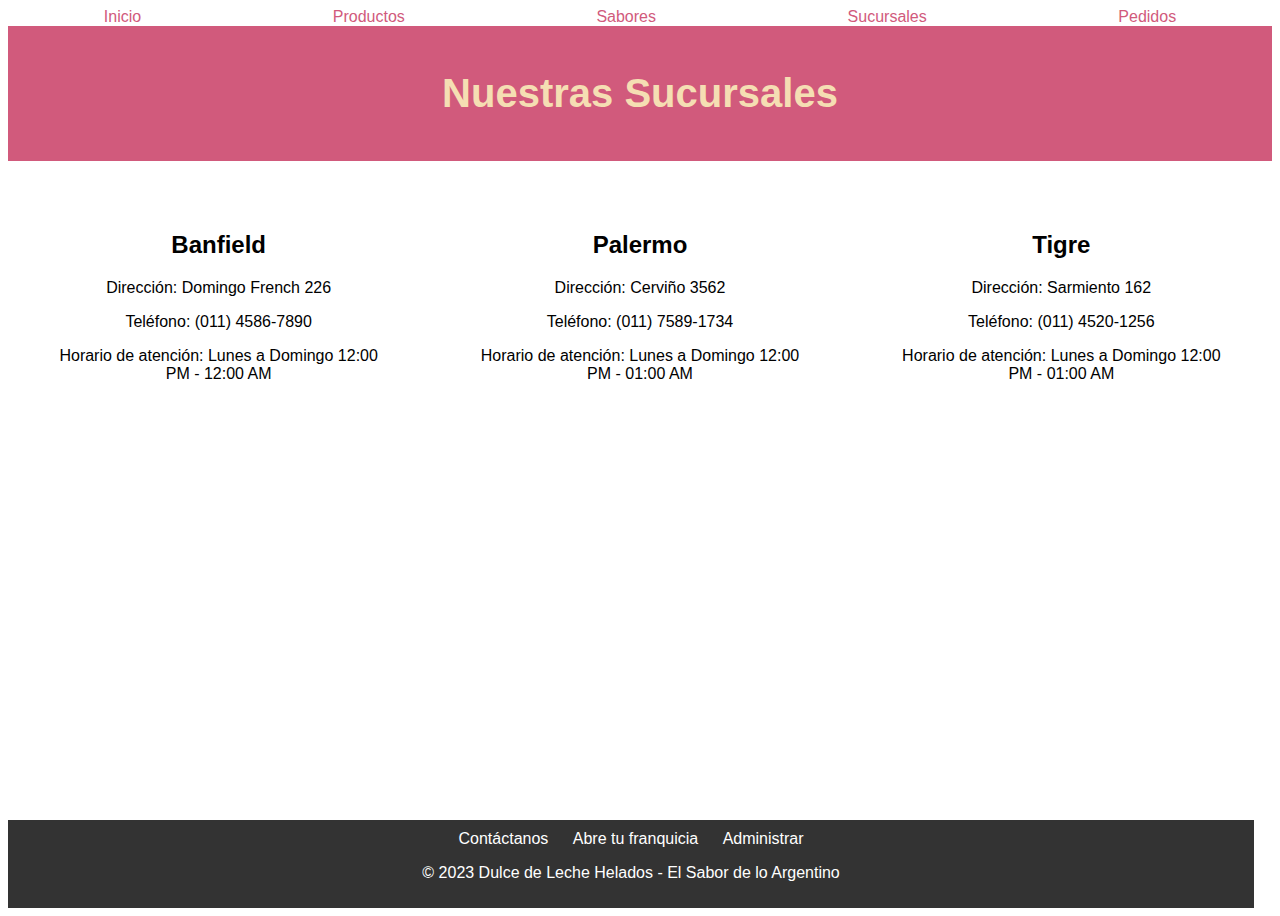
<file: sucursales.html>
<!DOCTYPE html>
<html lang="es">

<head>
    <meta charset="UTF-8">
    <meta name="viewport" content="width=device-width, initial-scale=1.0">
    <link rel="icon" href="img/icono.jpeg">
    <title>Sucursales - Dulce de Leche Helados</title>
    <link rel="stylesheet" href="sucursales.css" />

    <nav style="display:flex; justify-content:space-around;">
        <a href="Index.html" >Inicio</a>
        <a href="productos.html">Productos</a>
        <a href="sabores.html" >Sabores</a>
        <a href="sucursales.html" >Sucursales</a>
        <a href="pedidos.html">Pedidos</a>
    </nav>

</head>

<body>
    <header>
        <h1>Nuestras Sucursales</h1>
    </header>
    <main class="contenido">
        <section class="sucursal">
            <div class="columna">
                <h2>Banfield</h2>
                <p>Dirección: Domingo French 226</p>
                <p>Teléfono: (011) 4586-7890</p>
                <p>Horario de atención: Lunes a Domingo 12:00 PM - 12:00 AM</p>
                <iframe
                    src="https://www.google.com/maps/embed?pb=!1m18!1m12!1m3!1d3278.5086869568304!2d-58.3979005!3d-34.7427767!2m3!1f0!2f0!3f0!3m2!1i1024!2i768!4f13.1!3m3!1m2!1s0x95bcd29e363ae1e5%3A0xd48ab662864dd29!2sFrench%20226%2C%20B1828HKF%20Banfield%2C%20Provincia%20de%20Buenos%20Aires!5e0!3m2!1ses-419!2sar!4v1696793291066!5m2!1ses-419!2sar"
                    width="400" height="300" style="border:0;" allowfullscreen="" loading="lazy"
                    referrerpolicy="no-referrer-when-downgrade"></iframe>

            </div>

        </section>

        <section class="sucursal">
            <div class="columna">
                <h2>Palermo</h2>
                <p>Dirección: Cerviño 3562</p>
                <p>Teléfono: (011) 7589-1734</p>
                <p>Horario de atención: Lunes a Domingo 12:00 PM - 01:00 AM</p>
                <iframe
                    src="https://www.google.com/maps/embed?pb=!1m18!1m12!1m3!1d3284.943057101637!2d-58.41190802405127!3d-34.58030735626251!2m3!1f0!2f0!3f0!3m2!1i1024!2i768!4f13.1!3m3!1m2!1s0x95bcb57b86615ba9%3A0xf482ac04d0c52f7e!2sAv.%20Cervi%C3%B1o%203562%2C%20C1425%20CABA!5e0!3m2!1ses-419!2sar!4v1696793598895!5m2!1ses-419!2sar"
                    width="400" height="300" style="border:0;" allowfullscreen="" loading="lazy"
                    referrerpolicy="no-referrer-when-downgrade"></iframe>
            </div>
        </section>

        <section class="sucursal">
            <div class="columna">
            <h2>Tigre</h2>
            <p>Dirección: Sarmiento 162</p>
            <p>Teléfono: (011) 4520-1256</p>
            <p>Horario de atención: Lunes a Domingo 12:00 PM - 01:00 AM</p>
            <iframe
                src="https://www.google.com/maps/embed?pb=!1m18!1m12!1m3!1d3291.264328268391!2d-58.575746424058465!3d-34.42004034782139!2m3!1f0!2f0!3f0!3m2!1i1024!2i768!4f13.1!3m3!1m2!1s0x95bca596e11a95af%3A0x4c51cbf219adecbd!2sSarmiento%20162%2C%20B1648%20Tigre%2C%20Provincia%20de%20Buenos%20Aires!5e0!3m2!1ses-419!2sar!4v1696793682967!5m2!1ses-419!2sar"
                width="400" height="300" style="border:0;" allowfullscreen="" loading="lazy"
                referrerpolicy="no-referrer-when-downgrade"></iframe>
            </div>
        </section>


    </main>
    <footer >
        <a href="#">Contáctanos</a>
        <a href="#">Abre tu franquicia</a>
        <a href="administrar.html">Administrar</a>
        <p>&copy; 2023 Dulce de Leche Helados - El Sabor de lo Argentino</p>
    </footer>
    

   
</body>

</html>
</file>
<file: index.css>
body {
    font-family: Arial, sans-serif;
    background-color: #FFF;
    color: #8B4513;
    text-align: center;
    margin: 0;
    padding: 0;
}

header {
    background-color: #D15A7C;
    color:#F5DEB3 ;
    padding: 10px;
}

h1 {
    font-size: 40px;
}

p {
    font-size: 16px;
}

.container {
    display: flex;
    align-items: center;
    justify-content: center;
    height: 50vh;
}

.imagen {
    margin: 10px;
    max-width: 50%;
    height: auto;
}

.texto-imagen {
    text-align: left;
    max-width: 50%;
    margin-left: 20px;
}
.carousel {
    width: 100%;
    overflow: hidden;
    position: relative;
}

.carousel-slide {
    width: 100%;
    display: inline-block;
    transition: transform 1s ease;
}
img {
    max-width: 100%;
    height: auto;
}


footer {
    background-color: #333;
    color: white;
    padding: 10px;
    font-size: 14px;
    position: absolute;
    bottom: 0;
    width: 97%;
}

footer a {
    color: white;
    text-decoration: none;
    margin: 0 10px;
}
nav a {
    text-decoration: none;
    color: #D15A7C;
    transition: color 0.3s; /* Transición de color suave de 0.3 segundos */
    transition: font-size 0.4s;/* Transición de tamaño suave de 0.3 segundos */
    font-size: 16px; /* Tamaño de fuente inicial */
}
/* Cambio de color al pasar el mouse por encima */
nav a:hover {
    color: #8B4513; /* Color diferente al pasar el mouse */
    font-size: 18px; /* Tamaño de fuente aumentado al pasar el mouse */
}

/* Estilos para pantallas pequeñas */
@media (max-width: 768px) {
/* Aquí puedes definir estilos específicos para pantallas pequeñas */
 }
 nav1  {
    display:flex; 
    justify-content:space-around;}
</file>
<file: pedidos.css>
header {
    background-color :#D15A7C;
    text-align: center;
    color:  #F5DEB3;
    height: 100px;
    display: flex;
    justify-content: center; /* Centra horizontalmente */
    align-items: center; /* Centra verticalmente */

}

body {
    font-family: Arial, sans-serif;
    background-color: #ffffff;
    
}

h1 {
    font-size: 40px;
}

.titulo_peso{
    border: none;
    color: #D15A7C;
    display: flex;
    justify-content: center;
    align-items: center;
}
.contenedor_peso{
    display: flex;
    justify-content: center;
    align-items: center; 

}

.boton_peso {
    color: #D15A7C;
    font-size: 20px;
    margin: 15px 20px;
}

input[type="radio"] {
    display: none
}
input[type="radio"] + label::before {
    content: '';
    display: inline-block;
    width: 15px;
    height: 15px;
    margin-right: 20px;
    border: 2px solid #D15A7C; /* Cambia el color del radio button aquí */
    border-radius: 50%; /* Hace que el radio button sea circular */
}
input[type="radio"]:checked + label::before {
    background-color: #D15A7C; /* Cambia el color del radio button seleccionado aquí */
}

.contenedor_imagenes {
    display: flex;
    justify-content: space-between; /* Distribuir espacio horizontalmente entre las fotos */
    align-items: center; /* Centrar verticalmente las fotos */
    padding-top: 20px;

}

.item_imagen {
    display: flex;
    flex: 1; /* Hace que cada foto ocupe un tercio del ancho disponible */
    margin: 0px; /* Espacio entre las fotos */
     /* Establece el ancho máximo para cada foto */
    text-align: center; /* Centrar el contenido dentro de cada foto */

}
.item_imagen img {
    max-width: 100%; /* Asegura que la imagen se ajuste al ancho de su contenedor */
    height: auto; /* Mantiene la proporción de aspecto de la imagen */
  }

.contenido {
    display: flex;
    justify-content: center; /* Centra horizontalmente en el eje principal (x) */
    align-items: center; /* Centra verticalmente en el eje cruzado (y) */
   
    margin: 0;
}
.contenedor_gustos {
    display: flex;
    justify-content: space-between;
    width: 80%;
    border: 1px solid #ccc;
    padding: 20px;
    background-color: #D15A7C;
    color: #ffffff;
    border-radius: 20px;
    margin-bottom: 15px;

}

.tipos {
    font-style: bold;
    font-size: 25px;
    color: #F7D695;
}
.item_gustos{
    flex: 1;
    padding: 10px;  
    margin: 0 10px;
    text-align: center;
    
}
.subtitulosI {
    color: #D15A7C;
    font-style: bold;
    font-weight: bolder;
    font-size: 25px;
    text-align: center;


}
.subtitulosII {
    font-style: bold;
    font-weight: bolder;
    color: #D15A7C;
    font-size: 25px;
    text-align: center;

}


.info {
    padding: 15px;
    margin: 20px;
    border: none;
    display: flex;
    flex-direction: column; /* Coloca los elementos en columnas en lugar de en filas */
    color: #D15A7C;
    background-color:#F7D695;
    border-radius: 20px;
   
}

.datos {
    margin: 5px; /* Agrega un margen entre los inputs para separarlos */
    border: none;
    border: 2px solid #D15A7C;
   
}
.Pago {
    padding: 15px;
    margin: 20px;
    border: none;
    display: flex;
    background-color: #F7D695;
    border-radius: 20px; /* redondeo de las puntas del contenedor */
    flex-direction: column; /* Coloca los elementos en columnas en lugar de en filas */
    color: #D15A7C


}
#card, #number, #date {
    border: 2px solid #D15A7C;
}

.checkbox_input {
    display: inline-block;
    width: 20px;
    height: 20px;
   
}


.boton {
  background-color:#D15A7C;
  border: none;
  color: white;
  padding: 16px 32px;
  text-decoration: none;
  margin: 4px 2px;
  cursor: pointer;
  width: 100%;
}

footer {
    background-color: #333;
    color: white;
    padding: 10px;
    text-align: center;
}

footer a {
    color: white;
    text-decoration: none;
    margin: 0 10px;
   
}
nav a {
    text-decoration: none;
    color: #D15A7C;
    transition: color 0.3s; /* Transición de color suave de 0.3 segundos */
    transition: font-size 0.4s;/* Transición de tamaño suave de 0.3 segundos */
    font-size: 16px; /* Tamaño de fuente inicial */
}

/* Cambio de color al pasar el mouse por encima */
nav a:hover {
    color: #8B4513; /* Color diferente al pasar el mouse */
    font-size: 18px; /* Tamaño de fuente aumentado al pasar el mouse */
}
.warnings {
    width: 200px;
    text-align: center;
    margin: auto;
    color: #D15A7C;
    padding-top: 20px;
}
</file>
<file: productos.css>
header{
    background-color: #ffffff;
    text-align: center;
    color: #D15A7C
}
body {
    font-family: Arial, sans-serif;
}
h4{
    color: black;
}

img{
    width: 100%;
    height: 100%;
}

.container_productos{
    display: flex;
    background-color: #D15A7C;
    justify-content: center;
    width: 100%;
}

.item_container_productos{
    width: 350px;
    padding: 5% 10%;
    text-align: center;
    color: #ffffff;
}

.container_botes{
    display: inline-flex;
    background-color: #F6EEC7;
    width: 100%;
    padding: 0%;
    align-content: center;

    align-items: center;
    flex-direction: row;
    flex-wrap: wrap;
    row-gap: 5%;
}

.item_botes > p{
    border-bottom-color: #D15A7C;
    border-bottom-width: 1px;
    border-bottom-style: solid; 
}

.item_botes{
    height: 100%;
    width: 300px;
    justify-content: center;
    align-content: center;
    padding: 2% 5%;
}

.item_botes_img{
    margin: 0px;
    border: 0px;
    padding: 0%;
    width: 50%;
    justify-content: center;
    align-content: center;
}

.container_pastel{
    display: flex;
    background-color: #D15A7C;
    justify-content: center;
    flex-direction: row;
    height: 5%;
    align-content: center; 
    column-gap: 5%;
    row-gap: 5%;
    padding: 2% 10%;
}

.container_pastel > div{
    width: 20%;
    height: 100%;
}

.container_2pastel{
    background-color: #F6EEC7;
    display: flex;
    
    justify-content: center;
    align-content: space-around; 
    align-items: stretch;
    flex-direction: row;
    flex-wrap: wrap;
    padding: 4% 10%;
    row-gap: 5%;
}

.container_2pastel > div>  p:first-child{
    color: black;
    font-weight: bold;
}

.item_container_2pastel{
    width: 200px;
    height: auto;
    padding: 0% 2%;
}

.item_container_2pastel_img{
    width: 200px;
    height: 100%;
    padding: 2% 0%;
}

.container_1paletas{
    background-color: #D15A7C;
    display: inline-flex;
    width: 100%;
    height: auto;
}

.item_imagen_paleta{
    width: 100%;
    height: auto;
}

.container_2paletas{
    display: inline-flex;
    width: 100%;
}

.item_subtitulo_paleta{
    background-color: #ffffff;
    text-align: center;
    width: 100%;
    color: #D15A7C;
    font-weight: bold;
}

.container_3paletas{
    display: inline-flex;
    width: 100%;
    justify-content: center;
}

.item_1paleta{
    background-color: #D15A7C;
    padding: 2% 5%;
    flex-direction: column;
    width: 30%;
    color: #ffffff;
}

.item_2paleta{
    background-color: #F7D695;
    padding: 2% 5%;
    flex-direction: column;
    width: 30%;
}

.item_3paleta{
    background-color: #EE8972;
    padding: 2% 5%;
    flex-direction: column;
    width: 30%;
}


.container_perrunos{
    display: flex;
    background-color: #F6EEC7;
    justify-content: center;
    flex-direction: column;
    width: 100%;
    height: 50%;
    align-items: center;
}

.item_container_perrunos{
    width: auto;
    text-align: center;
}

.item_container_perunnos_img{
    width: 400px;
    padding: 2%;
}

button{
    color: #ffffff;
    background-color: #D15A7C;
    height: 40px;
}

footer {
    background-color: #333;
    color: white;
    padding: 10px;
    text-align: center;
}

footer a {
    color: white;
    text-decoration: none;
    margin: 0 10px;
   
}
nav a {
    text-decoration: none;
    color: #D15A7C;
    transition: color 0.3s; /* Transición de color suave de 0.3 segundos */
    transition: font-size 0.4s;/* Transición de tamaño suave de 0.3 segundos */
    font-size: 16px; /* Tamaño de fuente inicial */
}

/* Cambio de color al pasar el mouse por encima */
nav a:hover {
    color: #8B4513; /* Color diferente al pasar el mouse */
    font-size: 18px; /* Tamaño de fuente aumentado al pasar el mouse */
}
</file>
<file: sucursales.css>
body {
    position:relative;
   
  
    min-height: 100vh;
}

footer {
    background-color: #333;
    color: white;
    padding: 10px;
    text-align: center;
    position: absolute;
    bottom: 0;
    width: 97%;
}

footer a {
    color: white;
    text-decoration: none;
    margin: 0 10px;
   
}
nav a {
    text-decoration: none;
    color: #D15A7C;
    transition: color 0.3s; /* Transición de color suave de 0.3 segundos */
    transition: font-size 0.4s;/* Transición de tamaño suave de 0.3 segundos */
    font-size: 16px; /* Tamaño de fuente inicial */
}

/* Cambio de color al pasar el mouse por encima */
nav a:hover {
    color: #8B4513; /* Color diferente al pasar el mouse */
    font-size: 18px; /* Tamaño de fuente aumentado al pasar el mouse */
}
.container {
    .container {
        display: flex;
        flex-direction: column;
        min-height: 100%;
    }
    
}
main {
   
    display: flex;
    justify-content: center; /* Centra horizontalmente en el viewport */
    align-items: center; /* Centra verticalmente en el viewport */
    margin: 0;
}

.columna {
    flex: 1; /* Hace que las columnas se expandan para llenar el espacio disponible */
    text-align: center; /* Centra el contenido de las columnas horizontalmente */
    padding: 50px;
}

iframe {
    max-width: 100%; /* Asegura que las imágenes no sean más anchas que su contenedor */
    height: auto; /* Mantiene la proporción de aspecto de las imágenes */
}
header {
    display: flex;
    justify-content: center; 
    align-items: center;
    height: 15vh; /* Establece la altura de la página al 100% del viewport */
    margin: 0;
    text-align: center;
        background-color: #D15A7C;
    justify-content: center;
    width: 100%;
    color: #F5DEB3;
 
}
h1 {
    font-size: 40px;
}
body {
    font-family: Arial, sans-serif;
    background-color: #ffffff;
    
}
</file>
